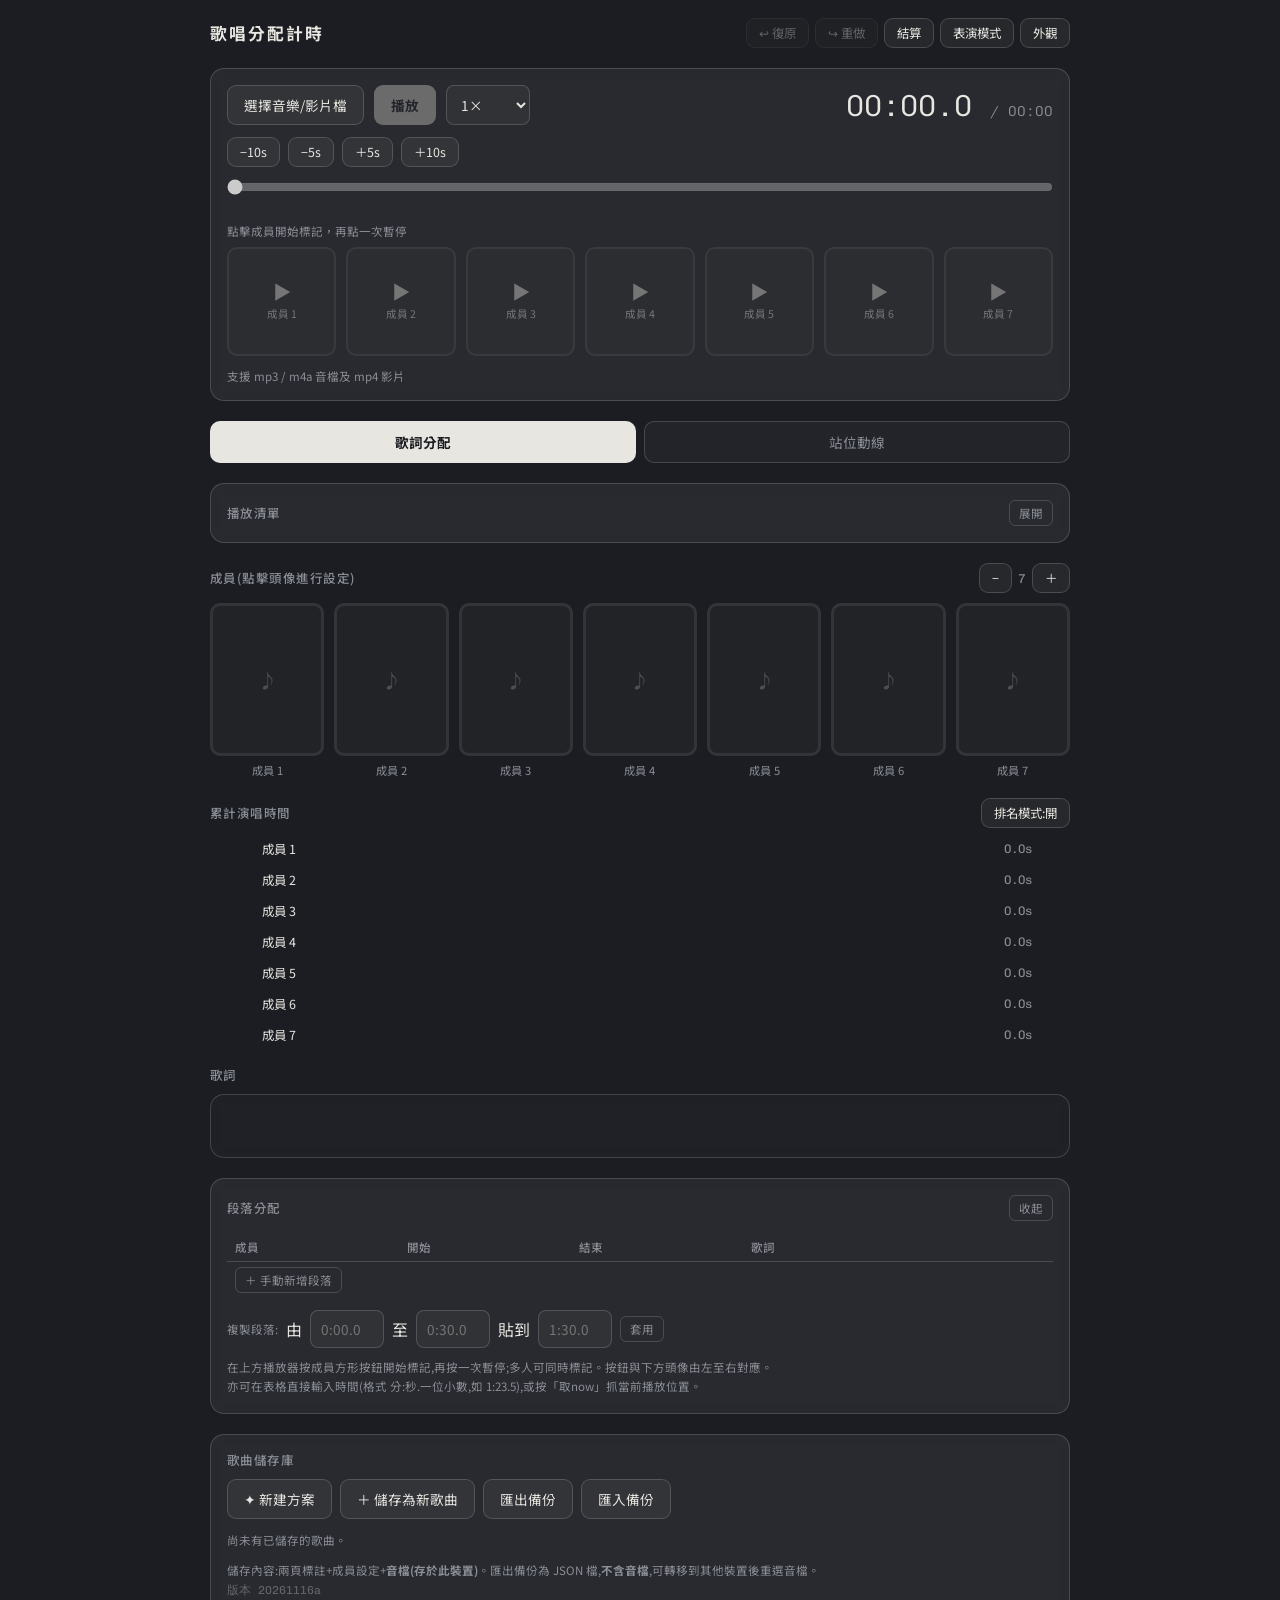
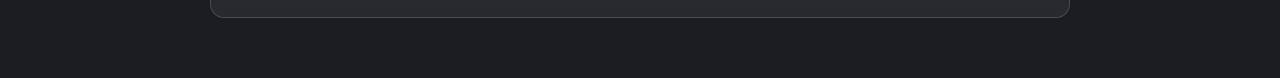
<file: song-parts/index.html>
<!DOCTYPE html>
<html lang="zh-Hant">
<head>
<meta charset="UTF-8">
<meta name="viewport" content="width=device-width, initial-scale=1.0">
<title>歌唱分配計時</title>
<link rel="preconnect" href="https://fonts.googleapis.com">
<link href="https://fonts.googleapis.com/css2?family=Chivo+Mono:wght@300;500&family=Noto+Sans+TC:wght@400;500;700&display=swap" rel="stylesheet">
<link rel="stylesheet" href="song-parts.css?v=20261116a">
</head>
<body>
<div id="bgLayer" aria-hidden="true"><div class="bgblur"></div><div class="bgfit"></div></div>
<div class="wrap">
  <div class="head">
    <h1>歌唱分配計時</h1>
    <div class="headbtns">
      <button class="btn small" id="undoBtn" disabled title="復原">↩&#xFE0E;<span class="lbl-long"> 復原</span></button>
      <button class="btn small" id="redoBtn" disabled title="重做">↪&#xFE0E;<span class="lbl-long"> 重做</span></button>
      <button class="btn small" id="statsBtn">結算</button>
      <button class="btn small" id="perfBtn">表演<span class="lbl-long">模式</span></button>
      <button class="btn small" id="themeBtn">外觀</button>
    </div>
  </div>

  <!-- player -->
  <div class="panel player" id="playerPanel">
    <video id="media" playsinline></video>
    <div class="row">
      <button class="btn" id="loadBtn">選擇<span class="lbl-long">音樂/影片</span>檔<span class="lbl-short">案</span></button>
      <button class="btn primary" id="playBtn" disabled>播放</button>
      <select id="rateSel" title="播放速度">
        <option value="0.5">0.5×</option>
        <option value="0.75">0.75×</option>
        <option value="1" selected>1×</option>
      </select>
      <div class="timer mono"><span id="cur">00:00.0</span> <small id="dur">/ 00:00</small></div>
    </div>
    <div class="row skips">
      <button class="btn small" data-skip="-10">−10s</button>
      <button class="btn small" data-skip="-5">−5s</button>
      <button class="btn small" data-skip="5">＋5s</button>
      <button class="btn small" data-skip="10">＋10s</button>
    </div>
    <input type="range" class="seek" id="seek" min="0" max="100" step="0.1" value="0" disabled>
    <div class="ticks" id="ticks"></div>
    <div class="mark-panel">
      <div class="mark-header">
        <span class="filehint">點擊成員開始標記，再點一次暫停</span>
        <span class="filehint" id="markState" aria-live="polite"></span>
      </div>
      <div class="mark-grid" id="markButtons" aria-label="各成員的演唱標記按鈕"></div>
    </div>
    <div class="filehint" id="fileHint">支援 mp3 / m4a 音檔及 mp4 影片</div>
  </div>

  <div class="tabs">
    <div class="tab sel" data-page="1">歌詞分配</div>
    <div class="tab" data-page="2">站位動線</div>
  </div>

  <!-- playlist(兩頁共用) -->
  <div class="panel collapsible closed" data-ckey="pl">
    <div class="chead"><h2>播放清單</h2><button class="tbtn ctoggle">展開</button></div>
    <div class="cbody">
      <div class="plmodes" id="plModes"></div>
      <div id="plList"></div>
      <div class="hint">勾選加入清單,▲▼ 調整順序,▶ 由該首開始播放。列表模式下一首播完會自動載入下一首(標註+已儲存的音檔)。</div>
    </div>
  </div>

  <!-- ============ page 1 ============ -->
  <div class="page sel" id="page1">
    <div>
      <div class="members-head">
        <h2>成員(點擊頭像進行設定)</h2>
        <div class="count">
          <button class="btn small" id="memMinus">−</button>
          <span id="memCount" class="mono"></span>
          <button class="btn small" id="memPlus">＋</button>
        </div>
      </div>
      <div class="members" id="members"></div>
    </div>

    <div id="barsBlock">
      <div class="members-head">
        <h2 style="margin:0">累計演唱時間</h2>
        <button class="btn small" id="rankBtn">排名模式:開</button>
      </div>
      <div class="bars" id="bars"></div>
    </div>

    <div id="lyricBlock">
      <h2>歌詞</h2>
      <div class="panel lyricbox" id="lyricBox"></div>
    </div>

    <div class="panel collapsible" data-ckey="seg">
      <div class="chead"><h2>段落分配</h2><button class="tbtn ctoggle">收起</button></div>
      <div class="cbody">
      <div class="tablewrap"><table>
        <thead><tr><th>成員</th><th>開始</th><th>結束</th><th>歌詞</th><th></th><th></th></tr></thead>
        <tbody id="segBody"></tbody>
      </table></div>
      <div class="quick" style="margin:12px 0 0">
        <span class="filehint">複製段落:</span>
        由 <input type="text" id="scFrom" class="mono" style="width:74px" placeholder="0:00.0">
        至 <input type="text" id="scTo" class="mono" style="width:74px" placeholder="0:30.0">
        貼到 <input type="text" id="scDest" class="mono" style="width:74px" placeholder="1:30.0">
        <button class="tbtn" id="scApply">套用</button>
      </div>
      <div class="hint">
        在上方播放器按成員方形按鈕開始標記,再按一次暫停;多人可同時標記。按鈕與下方頭像由左至右對應。<br>
        亦可在表格直接輸入時間(格式 分:秒.一位小數,如 1:23.5),或按「取now」抓當前播放位置。
      </div>
      </div>
    </div>
  </div>

  <!-- ============ page 2 ============ -->
  <div class="page" id="page2">
    <div id="stageBlock">
      <h2>舞台畫面</h2>
      <div class="stage-wrap">
        <div class="stage-cells" id="stageCells"></div>
        <div class="stage-people" id="stagePeople"></div>
      </div>
    </div>

    <div class="panel collapsible" data-ckey="tv">
      <div class="chead"><h2>俯視站位圖</h2>
        <div style="display:flex; gap:6px;">
          <button class="tbtn" id="multiBtn">選擇</button>
          <button class="tbtn ctoggle">收起</button>
        </div>
      </div>
      <div class="cbody">
      <div class="topview" id="topview">
        <div class="tv-cells" id="tvCells"></div>
        <div class="tv-people" id="tvPeople"></div>
      </div>
      <div class="audience">▼ 觀 眾 席 ▼</div>
      </div>
    </div>

    <div class="panel collapsible" data-ckey="form">
      <div class="chead"><h2>走位圖層</h2><button class="tbtn ctoggle">收起</button></div>
      <div class="cbody">
      <div class="layer-chips" id="layerChips"></div>
      <div class="tablewrap"><table>
        <thead><tr><th>成員</th><th>時間</th><th>格(左右)</th><th>排(前後)</th><th></th></tr></thead>
        <tbody id="formBody"></tbody>
      </table></div>
      <div class="quick" style="margin:12px 0 0">
        <span class="filehint">複製走位(依上方成員篩選):</span>
        由 <input type="text" id="fcFrom" class="mono" style="width:74px" placeholder="0:00.0">
        至 <input type="text" id="fcTo" class="mono" style="width:74px" placeholder="0:30.0">
        貼到 <input type="text" id="fcDest" class="mono" style="width:74px" placeholder="1:30.0">
        <button class="tbtn" id="fcApply">套用</button>
      </div>
      <div class="hint">每行是一個走位指令。時間 0:00.0 的指令代表開場站位。第 7 排最前(最近觀眾),第 1 排最後。</div>
      </div>
    </div>
  </div>

  <!-- song library -->
  <div class="panel">
    <h2>歌曲儲存庫</h2>
    <div class="quick">
      <button class="btn" id="newPlanBtn">✦ 新建方案</button>
      <button class="btn" id="saveNewBtn">＋ 儲存為新歌曲</button>
      <button class="btn" id="exportBtn">匯出備份</button>
      <button class="btn" id="importBtn">匯入備份</button>
    </div>
    <div id="songList"></div>
    <div class="hint">儲存內容:兩頁標註+成員設定+<b>音檔(存於此裝置)</b>。匯出備份為 JSON 檔,<b>不含音檔</b>,可轉移到其他裝置後重選音檔。<br><span class="mono" style="opacity:.6">版本 20261116a</span></div>
  </div>
</div>

<!-- performance mode -->
<div class="perfscreen" id="perfScreen">
  <div class="inner" id="perfInner">
    <button class="btn small perf-exit" id="perfExit">✕ 離開表演模式</button>
  </div>
</div>

<!-- stats -->
<div class="overlay" id="statsOverlay">
  <div class="sheet">
    <h3>演唱結算</h3>
    <div id="statsBody"></div>
    <button class="btn" id="statsClose">關閉</button>
  </div>
</div>

<div class="overlay" id="memOverlay"><div class="sheet" id="memSheet"></div></div>

<!-- new plan -->
<div class="overlay" id="newOverlay">
  <div class="sheet">
    <h3>新建方案</h3>
    <div class="hint" style="margin:0">是否保存正在編輯的方案?</div>
    <div class="row">
      <button class="btn" id="npYes">是,保存後新建</button>
      <button class="btn" id="npNo">否,直接新建</button>
    </div>
    <button class="btn" id="npBack">返回</button>
  </div>
</div>

<div class="overlay" id="themeOverlay">
  <div class="sheet">
    <h3>介面外觀</h3>
    <div><label>背景顏色(16色)</label><div class="swatches" id="themeSwatches"></div></div>
    <div><label>背景圖片</label>
      <div class="row">
        <button class="btn" id="bgImgBtn">上載背景圖</button>
        <button class="btn" id="bgImgRm">移除背景圖</button>
      </div>
    </div>
    <button class="btn" id="themeClose">完成</button>
  </div>
</div>

<!-- crop -->
<div class="overlay" id="cropOverlay">
  <div class="sheet">
    <h3>剪裁圖片</h3>
    <div class="crop-frame" id="cropFrame"><img id="cropImg" alt=""></div>
    <div><label>縮放</label><input type="range" class="crop-zoom" id="cropZoom"></div>
    <div class="hint" style="margin:0">拖曳圖片調整位置</div>
    <div class="row">
      <button class="btn" id="cropCancel">取消</button>
      <button class="btn" id="cropOk" style="background:var(--text);color:var(--bg);font-weight:700;">確定</button>
    </div>
  </div>
</div>

<script src="sp-core.js?v=20261116a"></script>
<script src="sp-media.js?v=20261116a"></script>
<script src="sp-ui.js?v=20261116a"></script>
<script src="sp-features.js?v=20261116a"></script>
</body>
</html>
</file>
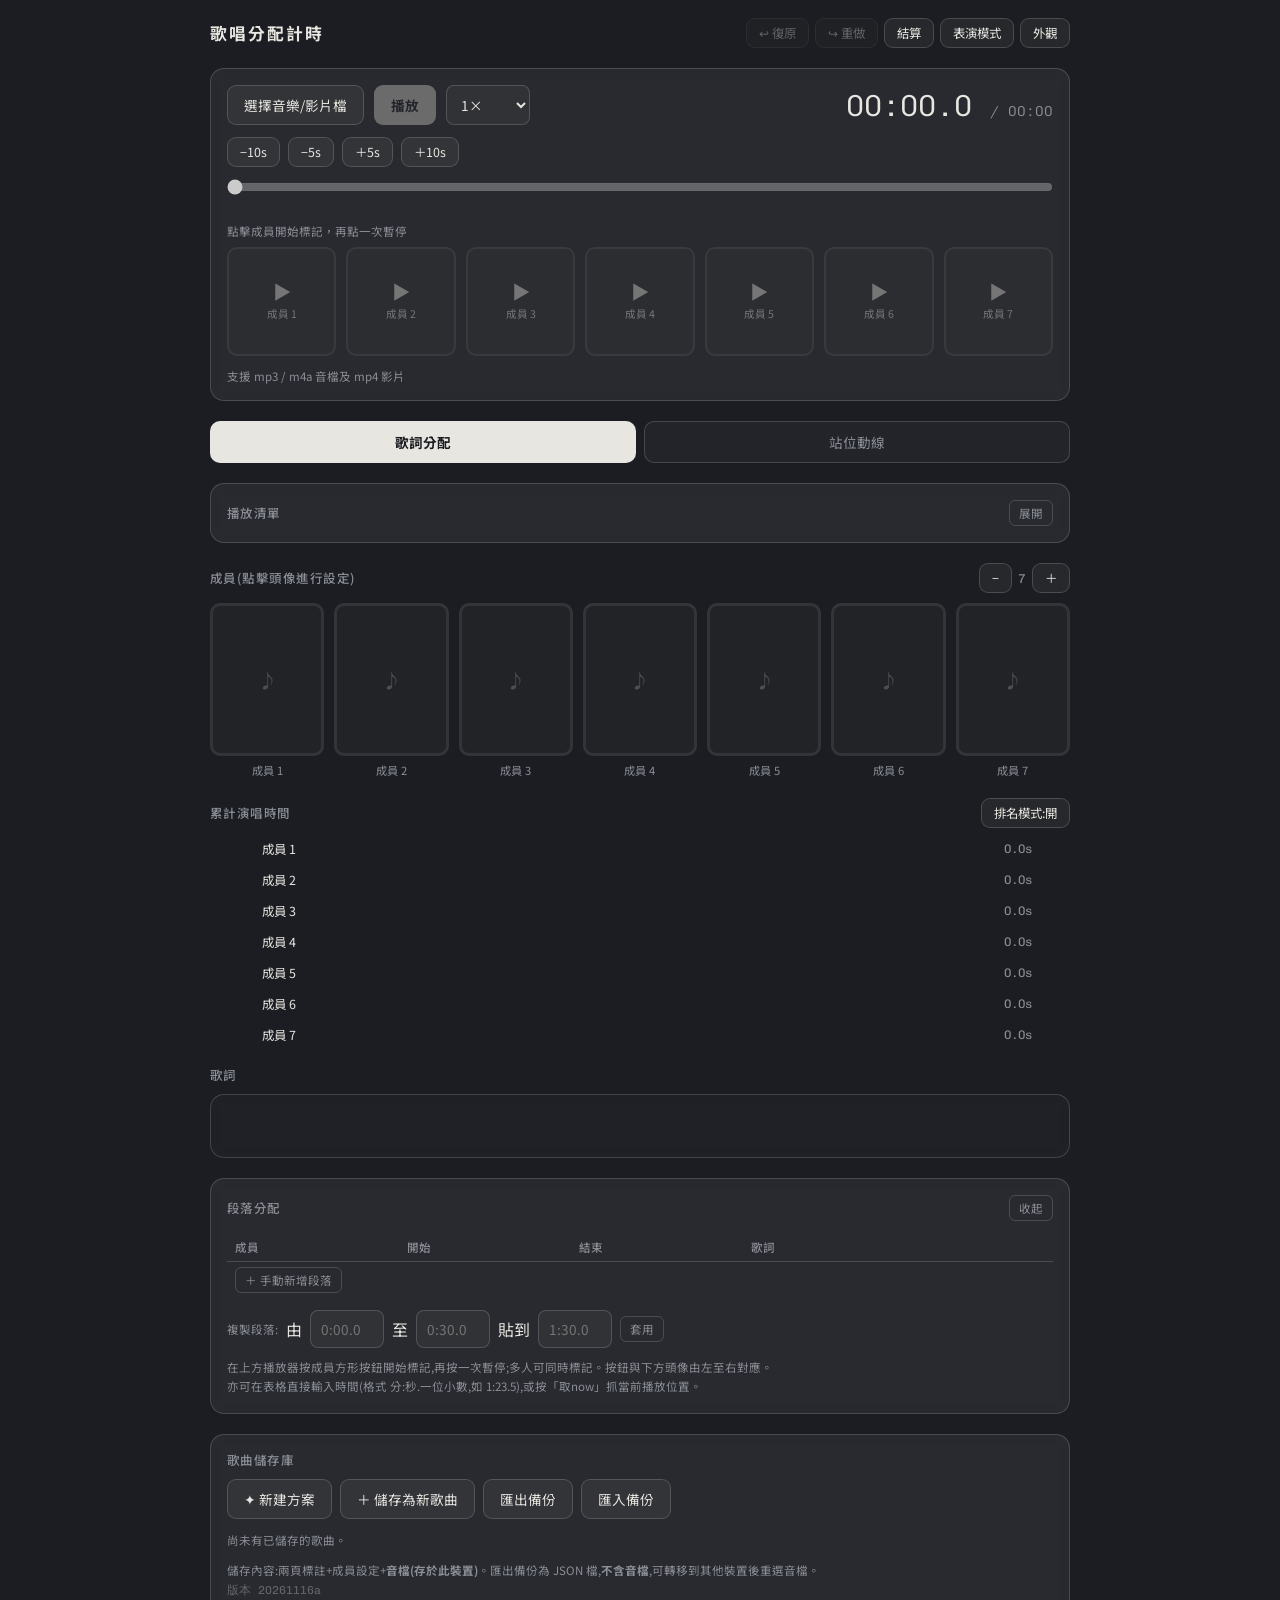
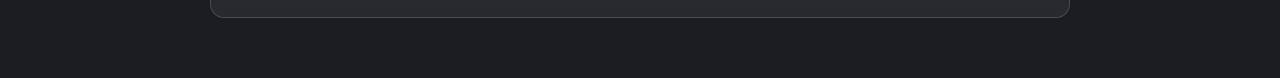
<file: song-parts.html>
<!DOCTYPE html>
<html lang="zh-HK">
<head>
<meta charset="UTF-8">
<meta name="robots" content="noindex">
<meta name="viewport" content="width=device-width, initial-scale=1">
<title>song-parts</title>
<script>location.replace('./song-parts/' + location.search + location.hash);</script>
<meta http-equiv="refresh" content="0; url=./song-parts/">
</head>
<body></body>
</html>
</file>
<file: song-parts/song-parts.css>
/* song-parts — 樣式 */
:root{
    --bg:#1b1d22; --panel:rgba(36,38,45,.88); --line:#34373f;
    --text:#e8e6e1; --muted:#8b8e97;
  }
  *{box-sizing:border-box; margin:0; padding:0;}
  body{
    background:var(--bg); color:var(--text);
    font-family:'Noto Sans TC',sans-serif;
    min-height:100vh; padding:18px 16px 60px;
  }
  /* 固定背景圖層:原比例置中,不足處以模糊放大版填滿(iOS 捲動不移位) */
  #bgLayer{position:fixed; inset:0; z-index:-2; display:none;}
  body.has-bgimg #bgLayer{display:block;}
  #bgLayer .bgblur{position:absolute; inset:-40px;
    background-size:cover; background-position:center;
    filter:blur(26px) brightness(.75); transform:scale(1.08);}
  #bgLayer .bgfit{position:absolute; inset:0;
    background-size:contain; background-position:center; background-repeat:no-repeat;
    -webkit-mask-image:linear-gradient(to right,transparent,#000 8%,#000 92%,transparent),
                       linear-gradient(to bottom,transparent,#000 8%,#000 92%,transparent);
    mask-image:linear-gradient(to right,transparent,#000 8%,#000 92%,transparent),
               linear-gradient(to bottom,transparent,#000 8%,#000 92%,transparent);
    -webkit-mask-composite:source-in;
    mask-composite:intersect;}

  /* 置頂播放器(表演模式除外) */
  #playerPanel{position:sticky; top:8px; z-index:60;}
  .perfscreen #playerPanel{position:static;}
  body.has-bgimg::before{content:''; position:fixed; inset:0; background:rgba(15,16,20,.45); z-index:-1;}
  .wrap{max-width:860px; margin:0 auto; display:flex; flex-direction:column; gap:20px;}
  .head{display:flex; justify-content:space-between; align-items:center; gap:10px;}
  h1{font-size:1.05rem; font-weight:700; letter-spacing:.12em; white-space:nowrap;}
  .headbtns{display:flex; gap:6px; flex-wrap:nowrap; justify-content:flex-end;}
  .lbl-short{display:none;}
  /* 防止任何內容撐闊頁面(iOS 會因此整頁縮小、右邊留白) */
  .wrap{overflow-x:clip;}
  .wrap, .page, .panel{min-width:0;}
  .tablewrap{overflow-x:auto; -webkit-overflow-scrolling:touch; max-width:100%;}
  .tablewrap table{min-width:100%;}
  h2{font-size:.78rem; font-weight:500; color:var(--muted); letter-spacing:.12em; margin-bottom:10px;}
  .mono{font-family:'Chivo Mono',monospace; font-variant-numeric:tabular-nums;}
  .panel{background:var(--panel); border:1px solid var(--line); border-radius:14px; padding:16px;
    backdrop-filter:blur(6px); -webkit-backdrop-filter:blur(6px);}
  .btn{padding:9px 16px; border-radius:9px; border:1px solid var(--line);
    background:rgba(127,127,127,.12); color:var(--text);
    font-family:inherit; font-size:.85rem; cursor:pointer;}
  .btn:hover{background:rgba(127,127,127,.25);}
  .btn.primary{background:var(--text); color:var(--bg); font-weight:700; border-color:transparent;}
  .btn:disabled{opacity:.35; cursor:default;}
  .btn.small{padding:5px 12px; font-size:.78rem;}

  .tabs{display:flex; gap:8px;}
  .tab{flex:1; padding:10px 0; text-align:center; border-radius:10px;
    border:1px solid var(--line); background:rgba(127,127,127,.08);
    font-size:.85rem; cursor:pointer; color:var(--muted);}
  .tab.sel{background:var(--text); color:var(--bg); font-weight:700; border-color:transparent;}
  .page{display:none; flex-direction:column; gap:20px;}
  .page.sel{display:flex;}

  /* player */
  .player{display:flex; flex-direction:column; gap:12px;}
  .player .row{display:flex; gap:10px; align-items:center; flex-wrap:wrap;}
  .player .skips{gap:8px;}
  video{width:100%; max-height:300px; border-radius:10px; background:#000; display:none;}
  video.show{display:block;}
  .timer{font-size:1.9rem; font-weight:300; margin-left:auto;}
  .timer small{color:var(--muted); font-size:.9rem;}
  .seek{width:100%;}
  .ticks{position:relative; height:8px; margin:-4px 0 0;}
  .tick{position:absolute; top:0; width:3px; height:8px; border-radius:2px; cursor:pointer;}
  .filehint{font-size:.72rem; color:var(--muted);}

  /* Square record buttons follow the member avatar order. */
  .mark-panel{display:flex; flex-direction:column; gap:8px;}
  .mark-header{display:flex; align-items:center; justify-content:space-between; gap:8px;}
  .mark-grid{display:grid; gap:10px;}
  .mark-member{min-width:0; aspect-ratio:1; padding:6px 3px; border-radius:10px;
    border:2px solid var(--line); background:rgba(127,127,127,.1); color:var(--text);
    display:flex; flex-direction:column; align-items:center; justify-content:center; gap:6px;
    cursor:pointer; font-family:inherit; touch-action:manipulation;
    transition:border-color .15s,box-shadow .15s,background .15s;}
  .mark-member .mark-icon{font-size:1.15rem; line-height:1;}
  .mark-member .mark-name{font-size:.66rem; max-width:100%; overflow:hidden;
    text-overflow:ellipsis; white-space:nowrap;}
  .mark-member.is-recording{border-color:var(--c); background:rgba(127,127,127,.22);
    box-shadow:inset 0 0 0 1px var(--c),0 0 12px var(--c);}
  .mark-member.is-recording .mark-icon{color:var(--c);}
  .mark-member:disabled{opacity:.4; cursor:default;}
  .mark-member:focus-visible{outline:2px solid var(--text);outline-offset:2px;}

  /* members (page1) */
  .members-head{display:flex; justify-content:space-between; align-items:center; margin-bottom:10px;}
  .members-head h2{margin:0;}
  .count{display:flex; gap:6px; align-items:center; font-size:.8rem; color:var(--muted);}
  .members{display:grid; gap:10px;}
  .member{display:flex; flex-direction:column; align-items:center; gap:6px; cursor:pointer;
    user-select:none; -webkit-user-select:none; -webkit-touch-callout:none;}
  .member img{-webkit-user-drag:none; pointer-events:none;}
  .member.dragging{opacity:.3;}
  .member.over .avatar{outline:2px dashed var(--text); outline-offset:2px;}
  .mghost{position:fixed; z-index:999; pointer-events:none; opacity:.92;
    transform:scale(1.08); filter:drop-shadow(0 10px 18px rgba(0,0,0,.45));}
  .mghost .avatar{filter:none;}
  .avatar{width:100%; aspect-ratio:3/4; border-radius:10px;
    background:rgba(127,127,127,.15); border:3px solid var(--line);
    filter:grayscale(60%) brightness(.55);
    transition:filter .18s, border-color .18s, box-shadow .18s;
    display:flex; align-items:center; justify-content:center;
    font-size:1.2rem; color:var(--muted); overflow:hidden;}
  .avatar img{width:100%; height:100%; object-fit:cover;}
  .member.active .avatar{filter:none; border-color:var(--c); box-shadow:0 0 18px var(--c);}
  .member .mname{font-size:.7rem; color:var(--muted); max-width:100%;
    white-space:nowrap; overflow:hidden; text-overflow:ellipsis;}
  .member.active .mname{color:var(--text);}

  /* bars */
  .bars{position:relative;}
  .barrow{display:grid; grid-template-columns:86px 1fr 66px; gap:10px; align-items:center;
    position:absolute; left:0; right:0; transition:top .5s ease;}
  /* 摺疊面板 */
  .collapsible .chead{display:flex; justify-content:space-between; align-items:center;}
  .collapsible .chead h2{margin:0;}
  .collapsible .cbody{margin-top:12px;}
  .collapsible.closed .cbody{display:none;}

  .lyricbox{min-height:64px; display:flex; flex-direction:column; gap:6px;
    align-items:center; justify-content:center; text-align:center; overflow:hidden;
    background:rgba(127,127,127,.05);}
  .lyric-now{font-size:1.15rem; font-weight:700; line-height:1.5;
    text-shadow:0 1px 3px rgba(0,0,0,.35);
    animation:lyrIn .45s cubic-bezier(.2,.8,.3,1) both;}
  .lyric-next{font-size:.85rem; opacity:.45;
    animation:lyrIn .45s cubic-bezier(.2,.8,.3,1) both;}
  @keyframes lyrIn{from{opacity:0; transform:translateY(16px);} to{transform:none;}}
  .barrow .bname{font-size:.78rem; text-align:right; white-space:nowrap; overflow:hidden; text-overflow:ellipsis;}
  .track{height:22px; border-radius:6px; overflow:hidden;}
  .fill{height:100%; width:0%; background:var(--c); border-radius:5px 0 0 5px; opacity:.92;}
  .barrow.active .fill{box-shadow:0 0 12px var(--c);}
  .bval{font-size:.78rem; color:var(--muted);}
  .barrow.active .bval{color:var(--text);}

  /* photo stage (偽3D) */
  .stage-wrap{position:relative; padding-top:84px;}
  .stage-cells{display:grid; grid-template-columns:repeat(7,1fr); gap:6px;}
  .scell{aspect-ratio:3/4; border-radius:10px; border:1.5px dashed rgba(127,127,127,.3);}
  .stage-people{position:absolute; left:0; right:0; bottom:0; top:84px; pointer-events:none;}
  .sm{position:absolute; top:0; height:100%;
    width:calc((100% - 36px)/7);
    transform-origin:50% 100%;
    transition:left .55s cubic-bezier(.25,.9,.3,1),
               transform .55s cubic-bezier(.25,.9,.3,1),
               filter .55s;}
  .sm .ph{width:100%; height:100%; border-radius:10px; overflow:hidden;
    border:3px solid var(--line); background:var(--bg);
    display:flex; align-items:center; justify-content:center; color:var(--muted);
    filter:grayscale(60%) brightness(.6);
    transition:filter .18s, border-color .18s, box-shadow .18s;}
  .sm .ph img{width:100%; height:100%; object-fit:cover;}
  .sm.active .ph{filter:none; border-color:var(--c); box-shadow:0 0 16px var(--c);}

  /* top view */
  .topview{position:relative; touch-action:none; user-select:none; -webkit-user-select:none;}
  .tv-cells{display:flex; flex-direction:column; gap:2px;}
  .tv-rowline{display:grid; grid-template-columns:repeat(7,1fr); gap:6px; height:26px;}
  .tv-cell{position:relative; border-radius:5px;}
  .tv-cell .guide{position:absolute; left:4%; right:4%; top:50%; transform:translateY(-50%);
    height:4px; border-radius:3px; background:rgba(127,127,127,.15);}
  .tv-cell.over{background:rgba(127,127,127,.14);}
  .tv-cell.over .guide{background:rgba(127,127,127,.5);}
  .tv-people{position:absolute; inset:0; pointer-events:none;}
  .tvm{position:absolute; width:calc((100% - 36px)/7); height:26px;
    pointer-events:auto; cursor:grab;
    display:flex; align-items:center; justify-content:center;
    transition:left .4s ease, top .4s ease;}
  .tvm .tbar{height:20px; aspect-ratio:4/3; border-radius:5px; background:var(--c);
    border:1px solid rgba(0,0,0,.3); transition:box-shadow .15s, transform .15s;}
  .tvm.active .tbar{box-shadow:0 0 10px var(--c); transform:scale(1.08);}
  .tvm.sel .tbar{box-shadow:0 0 0 2px var(--text), 0 0 10px var(--c);}
  .tvm.msel .tbar{outline:2px dashed var(--text); outline-offset:1px;}
  .tvm.dragging{opacity:.3;}
  .tvghost{position:fixed; z-index:999; pointer-events:none; opacity:.95;
    border-radius:5px; box-shadow:0 4px 14px rgba(0,0,0,.55);}
  .tbtn.on{color:var(--text); border-color:var(--text); background:rgba(127,127,127,.15);}

  /* 通用剪裁 */
  .crop-frame{margin:0 auto; border-radius:12px; overflow:hidden; position:relative;
    background:#000; border:1px solid var(--line); touch-action:none; cursor:grab;}
  .crop-frame img{position:absolute; left:0; top:0; transform-origin:0 0; max-width:none; pointer-events:none;}
  .crop-zoom{width:100%;}
  .audience{text-align:center; font-size:.68rem; color:var(--muted);
    letter-spacing:.4em; margin-top:8px;}

  /* playlist */
  .plmodes{display:flex; gap:6px; flex-wrap:wrap; margin-bottom:12px;}
  .plrow{display:flex; gap:8px; align-items:center; padding:7px 0; border-top:1px solid var(--line); flex-wrap:wrap;}
  .plrow:first-of-type{border-top:none;}
  .plname{flex:1; font-size:.85rem; min-width:110px;}
  .plname.off{color:var(--muted); text-decoration:none; opacity:.6;}
  .plnum{font-size:.72rem; color:var(--muted); width:20px;}

  /* layers editor */
  .layer-chips{display:flex; gap:6px; flex-wrap:wrap; margin-bottom:12px;}
  .chip{padding:5px 12px; border-radius:999px; border:1px solid var(--line);
    background:none; color:var(--muted); font-size:.75rem; cursor:pointer; font-family:inherit;}
  .chip.sel{color:var(--text); border-color:var(--text); background:rgba(127,127,127,.12);}
  .chip .dot{margin-right:5px;}

  select,input[type=text]{padding:8px 10px; border-radius:8px; border:1px solid var(--line);
    background:rgba(127,127,127,.1); color:var(--text); font-family:inherit; font-size:.85rem;}
  table{width:100%; border-collapse:collapse; font-size:.82rem;}
  th{color:var(--muted); font-weight:500; text-align:left; padding:6px 8px; font-size:.72rem;}
  td{padding:5px 8px; border-top:1px solid var(--line);}
  td input{width:84px;}
  .tbtn{padding:4px 9px; border-radius:6px; border:1px solid var(--line);
    background:none; color:var(--muted); cursor:pointer; font-size:.72rem; font-family:inherit;}
  .tbtn:hover{color:var(--text); background:rgba(127,127,127,.15);}
  .dot{display:inline-block; width:10px; height:10px; border-radius:50%; margin-right:6px;
    vertical-align:middle; border:1px solid var(--line);}
  .hint{font-size:.72rem; color:var(--muted); margin-top:10px; line-height:1.7;}
  .quick{display:flex; gap:8px; align-items:center; flex-wrap:wrap; margin-bottom:12px;}

  .songrow{display:flex; gap:8px; align-items:center; padding:8px 0; border-top:1px solid var(--line); flex-wrap:wrap;}
  .songrow:first-of-type{border-top:none;}
  .songname{flex:1; font-size:.85rem; min-width:120px;}

  .overlay{position:fixed; inset:0; background:rgba(10,11,14,.72); z-index:100;
    display:none; align-items:center; justify-content:center; padding:16px;}
  .overlay.open{display:flex;}
  .sheet{background:var(--bg); border:1px solid var(--line); border-radius:16px;
    width:min(380px,94vw); max-height:88vh; overflow-y:auto; padding:18px;
    display:flex; flex-direction:column; gap:14px; color:var(--text);}
  .sheet h3{font-size:.95rem; letter-spacing:.06em;}
  .sheet label{font-size:.72rem; color:var(--muted); letter-spacing:.08em; display:block; margin-bottom:6px;}
  .sheet input[type=text]{width:100%;}
  .swatches{display:grid; grid-template-columns:repeat(8,1fr); gap:8px;}
  .swatch{width:100%; aspect-ratio:1; border-radius:50%; border:2px solid rgba(127,127,127,.4); cursor:pointer;}
  .swatch.sel{border-color:var(--text); box-shadow:0 0 0 2px rgba(127,127,127,.5);}
  .sheet .row{display:flex; gap:8px;}
  .sheet .row .btn{flex:1;}

  /* 表演模式 */
  .perfscreen{position:fixed; inset:0; z-index:90; overflow-y:auto;
    padding:18px 16px 40px; display:none; background:transparent;}
  .perfscreen.open{display:block;}
  .perfscreen .inner{max-width:860px; margin:0 auto; display:flex; flex-direction:column; gap:20px;}
  .perf-exit{margin-left:auto;}

  /* 結算 */
  .strow{display:grid; grid-template-columns:22px 38px 1fr 62px 52px; gap:10px;
    align-items:center; padding:7px 0; border-top:1px solid var(--line);}
  .strow:first-of-type{border-top:none;}
  .strow img{width:38px; height:50px; object-fit:cover; border-radius:6px;}
  .strank{font-size:.85rem; color:var(--muted);}
  .stname{font-size:.82rem; white-space:nowrap; overflow:hidden; text-overflow:ellipsis; margin-bottom:4px;}
  .stbar{height:8px; border-radius:4px; background:var(--c); min-width:2px;}

  @media (max-width:620px){
    h1{font-size:.95rem; letter-spacing:.06em;}
    .headbtns{gap:5px;}
    .headbtns .btn{padding:5px 9px;}
    .lbl-long{display:none;}
    .lbl-short{display:inline;}
    /* 置頂播放器壓縮,減少遮擋 */
    .player{gap:8px; padding:10px 12px;}
    .player .row{gap:6px; flex-wrap:nowrap;}
    .player .btn{padding:7px 10px; font-size:.82rem; white-space:nowrap; flex:none;}
    .player select{padding:6px 4px; font-size:.82rem; flex:none;}
    #rateSel{width:58px; padding:6px 2px;}
    .player .timer{min-width:0; overflow:hidden; text-overflow:clip;}
    .player .ticks{margin-top:-6px;}
    .player .skips .btn{flex:1 1 0; padding:5px 0; font-size:.76rem;}
    .player .timer{font-size:1.05rem; white-space:nowrap;}
    .player .timer small{font-size:.72rem;}
    #markState{white-space:nowrap; overflow:hidden; text-overflow:ellipsis; min-width:0;}
    .mark-grid{gap:6px;}
    .mark-member{padding:4px 2px; gap:4px; border-radius:8px;}
    .mark-member .mark-icon{font-size:1rem;}
    .mark-member .mark-name{font-size:.6rem;}
    #fileHint{display:-webkit-box; -webkit-line-clamp:2; -webkit-box-orient:vertical; overflow:hidden;}
    .barrow{grid-template-columns:64px 1fr 58px;}
    .timer{font-size:1.4rem;}
    td input{width:66px;}
  }
  @media (prefers-reduced-motion: reduce){ *{transition:none !important;} }
</file>
